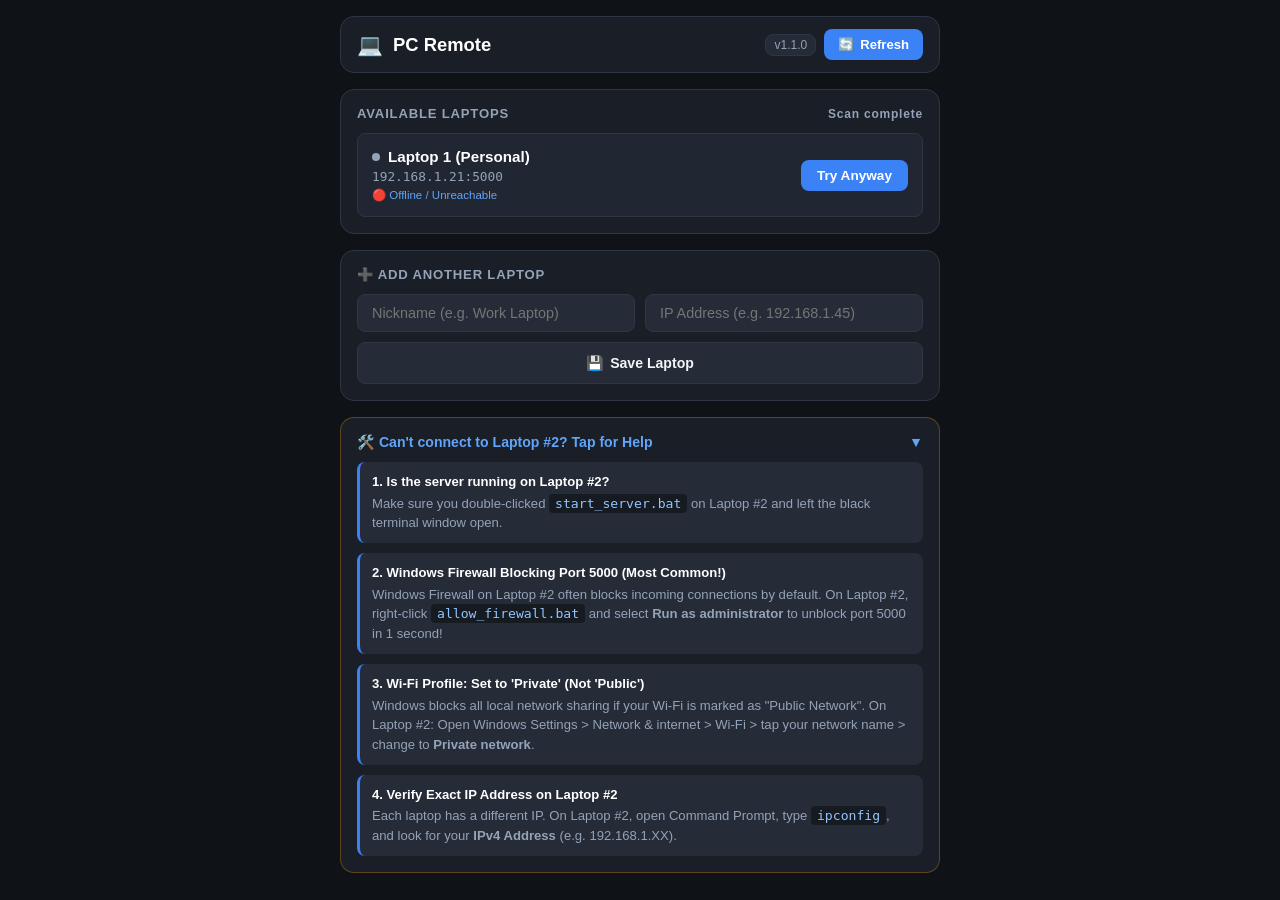
<file: android_client/app/src/main/assets/index.html>
<!DOCTYPE html>
<html lang="en">
<head>
  <meta charset="UTF-8">
  <meta name="viewport" content="width=device-width, initial-scale=1.0, maximum-scale=1.0, user-scalable=no, viewport-fit=cover">
  <title>PC Remote - Connection Hub</title>
  <style>
    :root {
      --bg-primary: #0f1217;
      --bg-secondary: #1a1e26;
      --bg-tertiary: #252b37;
      --bg-card: #202632;
      --text-main: #f1f5f9;
      --text-muted: #94a3b8;
      --accent: #3b82f6;
      --accent-hover: #2563eb;
      --accent-glow: rgba(59, 130, 246, 0.35);
      --success: #10b981;
      --danger: #ef4444;
      --warning: #f59e0b;
      --border: #2e3646;
      --radius-sm: 8px;
      --radius-md: 14px;
      --radius-lg: 20px;
      --font: -apple-system, BlinkMacSystemFont, "Segoe UI", Roboto, sans-serif;
    }

    * {
      box-sizing: border-box;
      margin: 0;
      padding: 0;
      -webkit-tap-highlight-color: transparent;
      user-select: none;
    }

    body {
      font-family: var(--font);
      background-color: var(--bg-primary);
      color: var(--text-main);
      min-height: 100vh;
      display: flex;
      flex-direction: column;
      padding: 16px;
    }

    .container {
      max-width: 600px;
      margin: 0 auto;
      width: 100%;
      display: flex;
      flex-direction: column;
      gap: 16px;
    }

    /* Header */
    .header {
      display: flex;
      align-items: center;
      justify-content: space-between;
      padding: 12px 16px;
      background: var(--bg-secondary);
      border: 1px solid var(--border);
      border-radius: var(--radius-md);
    }

    .brand {
      display: flex;
      align-items: center;
      gap: 10px;
    }

    .brand h1 {
      font-size: 1.15rem;
      font-weight: 700;
      color: #fff;
    }

    .badge-version {
      font-size: 0.75rem;
      padding: 3px 8px;
      background: var(--bg-tertiary);
      border-radius: var(--radius-sm);
      color: var(--text-muted);
      border: 1px solid var(--border);
    }

    .btn-refresh {
      background: var(--accent);
      color: white;
      border: none;
      border-radius: var(--radius-sm);
      padding: 8px 14px;
      font-size: 0.82rem;
      font-weight: 600;
      display: flex;
      align-items: center;
      gap: 6px;
      cursor: pointer;
    }

    .btn-refresh:active {
      transform: scale(0.96);
    }

    /* Cards */
    .card {
      background: var(--bg-secondary);
      border: 1px solid var(--border);
      border-radius: var(--radius-md);
      padding: 16px;
    }

    .card-title {
      font-size: 0.82rem;
      font-weight: 700;
      text-transform: uppercase;
      letter-spacing: 0.8px;
      color: var(--text-muted);
      margin-bottom: 12px;
      display: flex;
      align-items: center;
      justify-content: space-between;
    }

    /* Laptops List */
    .laptops-list {
      display: flex;
      flex-direction: column;
      gap: 10px;
    }

    .laptop-card {
      background: var(--bg-card);
      border: 1px solid var(--border);
      border-radius: var(--radius-sm);
      padding: 14px;
      display: flex;
      align-items: center;
      justify-content: space-between;
      cursor: pointer;
      transition: all 0.2s;
    }

    .laptop-card:active {
      transform: scale(0.98);
    }

    .laptop-card.online {
      border-color: rgba(16, 185, 129, 0.4);
      background: rgba(16, 185, 129, 0.05);
    }

    .laptop-info {
      display: flex;
      flex-direction: column;
      gap: 4px;
    }

    .laptop-name-row {
      display: flex;
      align-items: center;
      gap: 8px;
      font-size: 0.95rem;
      font-weight: 700;
      color: #fff;
    }

    .status-dot {
      width: 8px;
      height: 8px;
      border-radius: 50%;
      background: var(--text-muted);
    }

    .status-dot.online {
      background: var(--success);
      box-shadow: 0 0 8px var(--success);
    }

    .status-dot.checking {
      background: var(--warning);
      animation: pulse 1s infinite;
    }

    @keyframes pulse {
      0% { opacity: 0.4; }
      50% { opacity: 1; }
      100% { opacity: 0.4; }
    }

    .laptop-ip {
      font-size: 0.8rem;
      color: var(--text-muted);
      font-family: monospace;
    }

    .laptop-details {
      font-size: 0.72rem;
      color: #60a5fa;
    }

    .btn-connect {
      background: var(--accent);
      color: white;
      border: none;
      border-radius: var(--radius-sm);
      padding: 8px 16px;
      font-size: 0.85rem;
      font-weight: 600;
      cursor: pointer;
    }

    .btn-connect:disabled {
      background: var(--bg-tertiary);
      color: var(--text-muted);
      cursor: not-allowed;
    }

    .btn-delete {
      background: transparent;
      border: none;
      color: var(--text-muted);
      font-size: 1rem;
      cursor: pointer;
      padding: 6px;
      margin-left: 6px;
    }

    /* Add Form */
    .form-group {
      display: flex;
      flex-direction: column;
      gap: 10px;
    }

    .input-row {
      display: flex;
      gap: 10px;
    }

    .input-field {
      flex: 1;
      background: var(--bg-tertiary);
      border: 1px solid var(--border);
      border-radius: var(--radius-sm);
      padding: 10px 14px;
      color: #fff;
      font-size: 0.9rem;
      outline: none;
    }

    .input-field:focus {
      border-color: var(--accent);
    }

    .btn-add {
      background: var(--bg-tertiary);
      color: var(--text-main);
      border: 1px solid var(--border);
      border-radius: var(--radius-sm);
      padding: 12px;
      font-weight: 600;
      font-size: 0.88rem;
      cursor: pointer;
      display: flex;
      align-items: center;
      justify-content: center;
      gap: 6px;
    }

    .btn-add:active {
      background: var(--accent);
      color: white;
    }

    /* Troubleshooting Accordion */
    .troubleshoot-header {
      display: flex;
      align-items: center;
      justify-content: space-between;
      cursor: pointer;
      font-weight: 600;
      font-size: 0.88rem;
      color: #60a5fa;
    }

    .troubleshoot-content {
      margin-top: 12px;
      display: flex;
      flex-direction: column;
      gap: 10px;
      font-size: 0.82rem;
      color: var(--text-muted);
      line-height: 1.5;
    }

    .step-box {
      background: var(--bg-tertiary);
      border-radius: var(--radius-sm);
      padding: 10px 12px;
      border-left: 3px solid var(--accent);
    }

    .step-title {
      font-weight: 700;
      color: #fff;
      margin-bottom: 2px;
    }

    .code-snippet {
      font-family: monospace;
      background: rgba(0,0,0,0.4);
      padding: 2px 6px;
      border-radius: 4px;
      color: #93c5fd;
    }

    /* Toast */
    .toast {
      position: fixed;
      bottom: 20px;
      left: 50%;
      transform: translateX(-50%);
      background: rgba(26, 30, 38, 0.95);
      border: 1px solid var(--border);
      color: #fff;
      padding: 8px 16px;
      border-radius: 20px;
      font-size: 0.82rem;
      box-shadow: 0 4px 12px rgba(0,0,0,0.5);
      display: none;
      z-index: 999;
    }
  </style>
</head>
<body>

  <div class="container">
    
    <!-- Top Header -->
    <header class="header">
      <div class="brand">
        <span style="font-size: 1.3rem;">💻</span>
        <div>
          <h1>PC Remote</h1>
        </div>
      </div>
      <div style="display: flex; align-items: center; gap: 8px;">
        <span class="badge-version">v1.1.0</span>
        <button id="btnRefreshAll" class="btn-refresh" title="Scan and Test Laptops">
          <span>🔄</span> Refresh
        </button>
      </div>
    </header>

    <!-- Saved Laptops Section -->
    <div class="card">
      <div class="card-title">
        <span>Available Laptops</span>
        <span id="scanStatusText" style="font-size: 0.75rem; text-transform: none; color: var(--text-muted);">Ready</span>
      </div>
      
      <div id="laptopsContainer" class="laptops-list">
        <!-- Rendered by JS -->
      </div>
    </div>

    <!-- Add Laptop Section -->
    <div class="card">
      <div class="card-title">➕ Add Another Laptop</div>
      <div class="form-group">
        <div class="input-row">
          <input type="text" id="inputPcName" class="input-field" placeholder="Nickname (e.g. Work Laptop)">
          <input type="text" id="inputPcIp" class="input-field" placeholder="IP Address (e.g. 192.168.1.45)">
        </div>
        <button id="btnSavePc" class="btn-add">
          <span>💾</span> Save Laptop
        </button>
      </div>
    </div>

    <!-- Interactive Troubleshooting Guide -->
    <div class="card" style="border-color: rgba(245, 158, 11, 0.3);">
      <div id="btnToggleTroubleshoot" class="troubleshoot-header">
        <span>🛠️ Can't connect to Laptop #2? Tap for Help</span>
        <span id="troubleshootArrow">▼</span>
      </div>

      <div id="troubleshootBody" class="troubleshoot-content">
        <div class="step-box">
          <div class="step-title">1. Is the server running on Laptop #2?</div>
          <div>Make sure you double-clicked <span class="code-snippet">start_server.bat</span> on Laptop #2 and left the black terminal window open.</div>
        </div>

        <div class="step-box">
          <div class="step-title">2. Windows Firewall Blocking Port 5000 (Most Common!)</div>
          <div>Windows Firewall on Laptop #2 often blocks incoming connections by default. On Laptop #2, right-click <span class="code-snippet">allow_firewall.bat</span> and select <strong>Run as administrator</strong> to unblock port 5000 in 1 second!</div>
        </div>

        <div class="step-box">
          <div class="step-title">3. Wi-Fi Profile: Set to 'Private' (Not 'Public')</div>
          <div>Windows blocks all local network sharing if your Wi-Fi is marked as "Public Network". On Laptop #2: Open Windows Settings &gt; Network &amp; internet &gt; Wi-Fi &gt; tap your network name &gt; change to <strong>Private network</strong>.</div>
        </div>

        <div class="step-box">
          <div class="step-title">4. Verify Exact IP Address on Laptop #2</div>
          <div>Each laptop has a different IP. On Laptop #2, open Command Prompt, type <span class="code-snippet">ipconfig</span>, and look for your <strong>IPv4 Address</strong> (e.g. 192.168.1.XX).</div>
        </div>
      </div>
    </div>

  </div>

  <div id="toastBox" class="toast"></div>

  <script>
    const DEFAULT_LAPTOPS = [
      { name: "Laptop 1 (Personal)", ip: "192.168.1.21", port: "5000" }
    ];

    function getLaptops() {
      try {
        const raw = localStorage.getItem("pcremote_devices");
        if (raw) return JSON.parse(raw);
      } catch (e) {}
      return DEFAULT_LAPTOPS;
    }

    function saveLaptops(list) {
      localStorage.setItem("pcremote_devices", JSON.stringify(list));
    }

    const container = document.getElementById("laptopsContainer");
    const scanStatusText = document.getElementById("scanStatusText");
    const toastBox = document.getElementById("toastBox");

    function showToast(msg) {
      toastBox.textContent = msg;
      toastBox.style.display = "block";
      setTimeout(() => { toastBox.style.display = "none"; }, 2500);
    }

    // Ping / Test connection to a laptop
    async function testLaptopConnection(ip, port) {
      const url = `http://${ip}:${port}/api/status`;
      const controller = new AbortController();
      const timeoutId = setTimeout(() => controller.abort(), 2000);

      try {
        const res = await fetch(url, { signal: controller.signal });
        clearTimeout(timeoutId);
        if (res.ok) {
          const data = await res.json();
          return { online: true, data: data };
        }
      } catch (e) {}
      return { online: false };
    }

    async function renderAndScan() {
      const laptops = getLaptops();
      container.innerHTML = "";
      scanStatusText.textContent = "Scanning...";

      for (let i = 0; i < laptops.length; i++) {
        const pc = laptops[i];
        const card = document.createElement("div");
        card.className = "laptop-card";
        card.id = `pc-card-${i}`;

        card.innerHTML = `
          <div class="laptop-info">
            <div class="laptop-name-row">
              <span id="dot-${i}" class="status-dot checking"></span>
              <span>${pc.name}</span>
            </div>
            <div class="laptop-ip">${pc.ip}:${pc.port}</div>
            <div id="details-${i}" class="laptop-details">Checking status...</div>
          </div>
          <div style="display:flex; align-items:center;">
            <button id="btn-${i}" class="btn-connect" disabled>Connect</button>
            ${laptops.length > 1 ? `<button class="btn-delete" data-index="${i}">🗑️</button>` : ''}
          </div>
        `;

        container.appendChild(card);

        // Delete button
        const delBtn = card.querySelector(".btn-delete");
        if (delBtn) {
          delBtn.addEventListener("click", (e) => {
            e.stopPropagation();
            const idx = parseInt(delBtn.dataset.index);
            const updated = getLaptops().filter((_, k) => k !== idx);
            saveLaptops(updated);
            renderAndScan();
            showToast("Laptop removed");
          });
        }

        // Connect button
        const connectBtn = card.querySelector(`#btn-${i}`);
        connectBtn.addEventListener("click", () => {
          connectToPc(pc.ip, pc.port);
        });

        // Test connection in background
        testLaptopConnection(pc.ip, pc.port).then((result) => {
          const dot = document.getElementById(`dot-${i}`);
          const details = document.getElementById(`details-${i}`);
          const cBtn = document.getElementById(`btn-${i}`);
          const cCard = document.getElementById(`pc-card-${i}`);

          if (result.online) {
            dot.className = "status-dot online";
            cCard.classList.add("online");
            const d = result.data;
            const bat = d.battery ? `${d.battery.percent}%` : '';
            const res = d.screen ? `${d.screen.width}x${d.screen.height}` : '';
            details.textContent = `🟢 Online • ${res} ${bat ? '• 🔋 ' + bat : ''}`;
            cBtn.disabled = false;
            cBtn.textContent = "Connect";
          } else {
            dot.className = "status-dot";
            details.textContent = "🔴 Offline / Unreachable";
            cBtn.disabled = false;
            cBtn.textContent = "Try Anyway";
          }
        });
      }

      scanStatusText.textContent = "Scan complete";
    }

    function connectToPc(ip, port) {
      showToast(`Connecting to ${ip}:${port}...`);
      if (window.AndroidHost && typeof window.AndroidHost.switchLaptop === 'function') {
        window.AndroidHost.switchLaptop(`${ip}:${port}`);
      } else {
        window.location.href = `http://${ip}:${port}`;
      }
    }

    // Add Laptop Form
    document.getElementById("btnSavePc").addEventListener("click", () => {
      const nameInput = document.getElementById("inputPcName");
      const ipInput = document.getElementById("inputPcIp");

      let name = (nameInput.value || "Laptop").trim();
      let ip = (ipInput.value || "").trim();

      if (!ip) {
        showToast("Please enter an IP address");
        return;
      }

      let port = "5000";
      if (ip.includes(":")) {
        const parts = ip.split(":");
        ip = parts[0];
        port = parts[1];
      }

      const laptops = getLaptops();
      laptops.push({ name: name, ip: ip, port: port });
      saveLaptops(laptops);

      nameInput.value = "";
      ipInput.value = "";
      showToast("Laptop added!");
      renderAndScan();
    });

    // Refresh Button
    document.getElementById("btnRefreshAll").addEventListener("click", () => {
      renderAndScan();
      showToast("Scanning network for laptops...");
    });

    // Troubleshooting Toggle
    const btnTroubleshoot = document.getElementById("btnToggleTroubleshoot");
    const troubleshootBody = document.getElementById("troubleshootBody");
    const troubleshootArrow = document.getElementById("troubleshootArrow");

    btnTroubleshoot.addEventListener("click", () => {
      const isOpen = troubleshootBody.style.display === "flex";
      troubleshootBody.style.display = isOpen ? "none" : "flex";
      troubleshootArrow.textContent = isOpen ? "▼" : "▲";
    });

    // Initial scan
    renderAndScan();
  </script>
</body>
</html>
</file>
